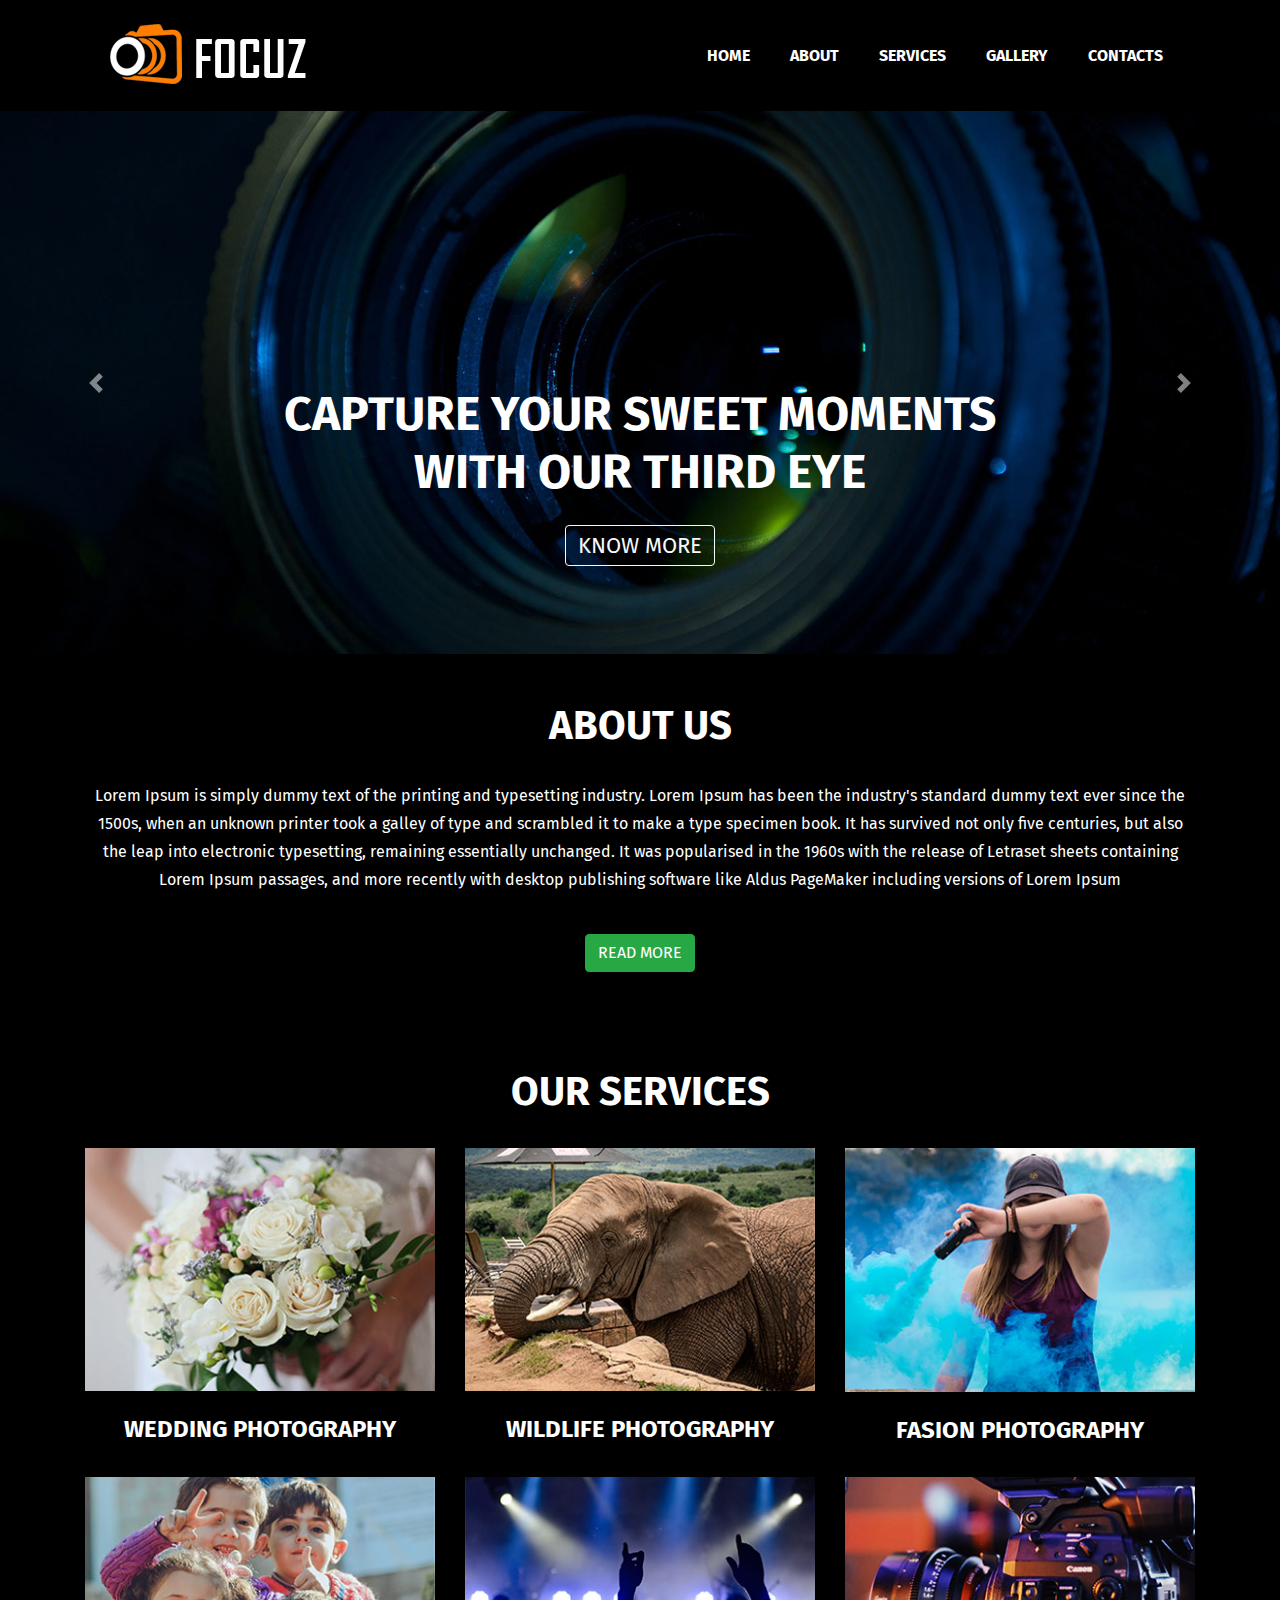
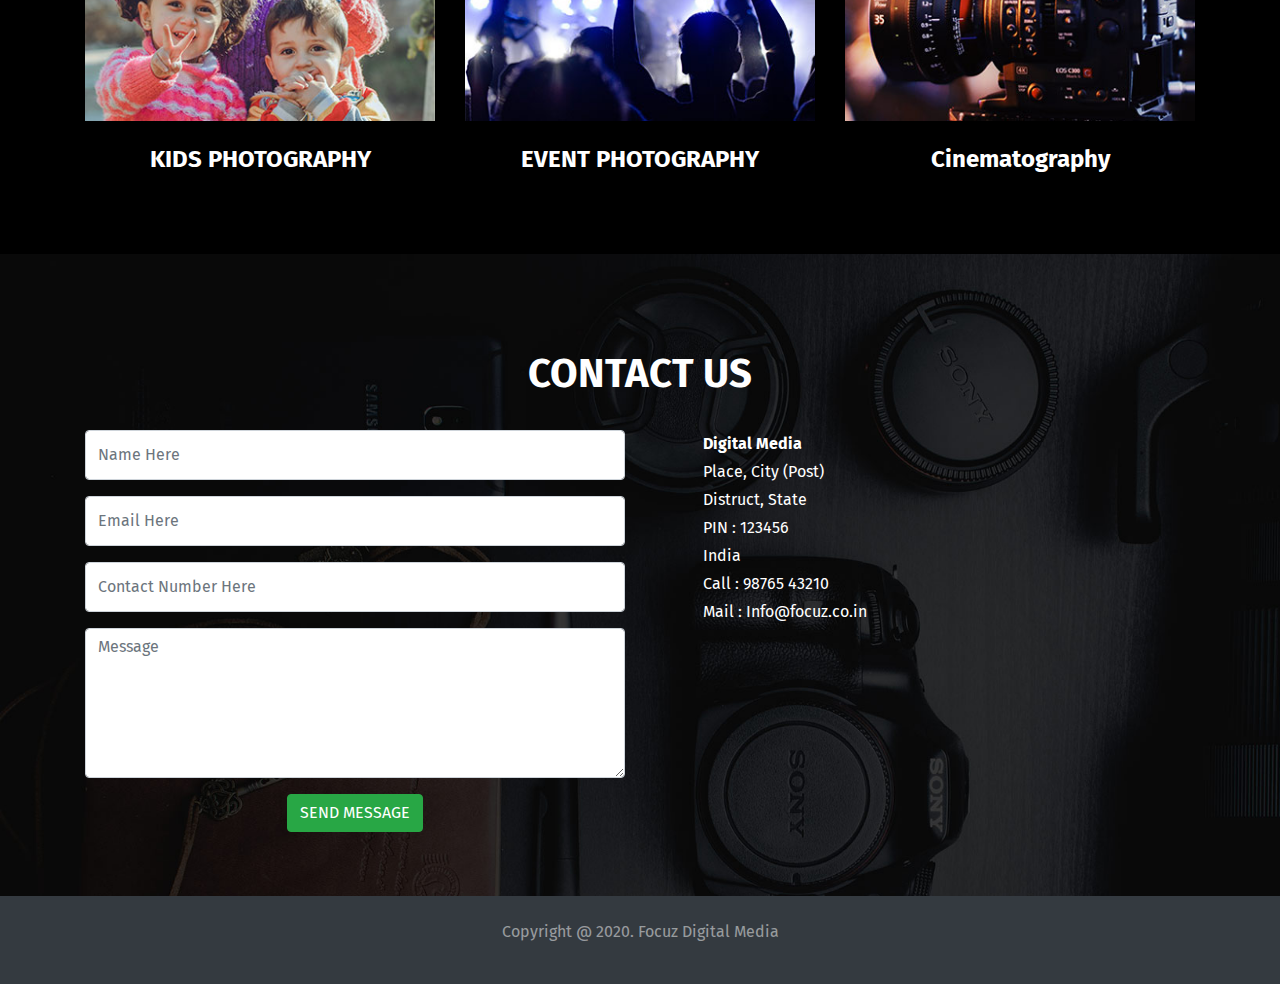
<file: index.html>
<!DOCTYPE html>
<html lang="en">
<head>
    <meta charset="UTF-8">
    <meta name="viewport" content="width=device-width, initial-scale=1.0">
    <title>Focuz</title>
    <link rel="stylesheet" href="css/bootstrap.min.css">
    <link rel="stylesheet" href="css/style.css">
    <link href="https://fonts.googleapis.com/css2?family=Fira+Sans:wght@100;200;300;400;500;600;700&display=swap" rel="stylesheet">
</head>
<body class="bg-black">
 <section class="header-section">
     <div class="container">
         <div class="row">
             <div class="col-lg-12">
                <nav class="navbar navbar-expand-lg navbar-dark">
                    <a class="navbar-brand" href="#"><img src="images/logo.png"></a>
                    <button class="navbar-toggler" type="button" data-toggle="collapse" data-target="#navbarTogglerDemo02" aria-controls="navbarTogglerDemo02" aria-expanded="false" aria-label="Toggle navigation">
                      <span class="navbar-toggler-icon"></span>
                    </button>
                  
                    <div class="collapse navbar-collapse" id="navbarTogglerDemo02">
                      <ul class="navbar-nav ml-auto mt-2 mt-lg-0">
                        <li class="nav-item pl-2 pr-2 active">
                          <a class="nav-link text-uppercase font-weight-bold" href="#">Home <span class="sr-only">(current)</span></a>
                        </li>
                        <li class="nav-item pl-3 pr-2">
                          <a class="nav-link text-uppercase text-white font-weight-bold" href="#">About</a>
                        </li>
                        <li class="nav-item pl-3 pr-2">
                            <a class="nav-link text-uppercase text-white font-weight-bold" href="#">Services</a>
                          </li>
                          <li class="nav-item pl-3 pr-2">
                            <a class="nav-link text-uppercase text-white font-weight-bold" href="#">Gallery</a>
                          </li>
                          <li class="nav-item pl-3 pr-2">
                            <a class="nav-link text-uppercase text-white font-weight-bold" href="#">Contacts</a>
                          </li>
                      </ul>
                    </div>
                  </nav>
             </div>
         </div>
     </div>
 </section>   

<section class="home-slider">
    <div id="focuzSlider" class="carousel slide" data-ride="carousel">
        <div class="carousel-inner">
          <div class="carousel-item active">
            <img src="images/header-image-1.jpg" class="d-block w-100" alt="...">
            <div class="carousel-caption d-none d-md-block">
              <h2 class="text-white font-weight-bold text-uppercase">Capture your Sweet Moments <br> with our third Eye</h2>
                <a href="#" class="btn btn-outline-light text-uppercase mt-3 mb-5">Know more</a>
            </div>
          </div>
          <div class="carousel-item">
            <img src="images/header-image-1.jpg" class="d-block w-100" alt="...">
            <div class="carousel-caption d-none d-md-block">
                <h2 class="text-white font-weight-bold text-uppercase">Capture your Sweet Moments <br> with our third Eye</h2>
                <a href="#" class="btn btn-outline-light text-uppercase mt-3 mb-5">Know more</a>
            </div>
          </div>
        </div>
        <a class="carousel-control-prev" href="#focuzSlider" role="button" data-slide="prev">
          <span class="carousel-control-prev-icon" aria-hidden="true"></span>
          <span class="sr-only">Previous</span>
        </a>
        <a class="carousel-control-next" href="#focuzSlider" role="button" data-slide="next">
          <span class="carousel-control-next-icon" aria-hidden="true"></span>
          <span class="sr-only">Next</span>
        </a>
      </div>
</section>

<section class="about-section pt-5 pb-5 text-center text-white">
    <div class="container">
        <div class="row">
            <div class="col-lg-12">
                <h3 class=" text-uppercase pb-4 font-weight-bold custom-font-h3">About us</h3>
                <p class="pb-4 font-weight-normal">Lorem Ipsum is simply dummy text of the printing and typesetting industry. Lorem Ipsum has been the industry's standard dummy text ever since the 1500s, when an unknown printer took a galley of type and scrambled it to make a type specimen book. It has survived not only five centuries, but also the leap into electronic typesetting, remaining essentially unchanged. It was popularised in the 1960s with the release of Letraset sheets containing Lorem Ipsum passages, and more recently with desktop publishing software like Aldus PageMaker including versions of Lorem Ipsum</p>
                <a href="#" class="btn btn-success text-uppercase">Read More</a>
            </div>
        </div>
    </div>
</section>

<section class="service-section pt-5 pb-5 text-center text-white">
  <div class="container">
    <div class="row">
      <div class="col-lg-12">
        <h3 class=" text-uppercase pb-4 font-weight-bold custom-font-h3">Our Services</h3>
      </div>
      <div class="col-lg-4 col-md-6">
        <div class="service-box">
          <img src="images/service-1.jpg" class="img-fluid">
          <h4 class="font-weight-bold pt-4 pb-4">WEDDING PHOTOGRAPHY</h4>
        </div>
      </div>
      <div class="col-lg-4 col-md-6">
        <div class="service-box">
          <img src="images/service-image-2.jpg" class="img-fluid">
          <h4 class="font-weight-bold pt-4 pb-4">WILDLIFE PHOTOGRAPHY</h4>
        </div>        
      </div>
      <div class="col-lg-4 col-md-6">
        <div class="service-box">
          <img src="images/service-image-3.jpg" class="img-fluid">
          <h4 class="font-weight-bold pt-4 pb-4">FASION PHOTOGRAPHY</h4>
        </div>        
      </div>


      <div class="col-lg-4 col-md-6">
        <div class="service-box">
          <img src="images/service-image-4.jpg" class="img-fluid">
          <h4 class="font-weight-bold pt-4 pb-4">KIDS PHOTOGRAPHY</h4>
        </div>
      </div>
      <div class="col-lg-4 col-md-6">
        <div class="service-box">
          <img src="images/service-image-5.jpg" class="img-fluid">
          <h4 class="font-weight-bold pt-4 pb-4">EVENT PHOTOGRAPHY</h4>
        </div>        
      </div>
      <div class="col-lg-4 col-md-6">
        <div class="service-box">
          <img src="images/service-image-6.jpg" class="img-fluid">
          <h4 class="font-weight-bold pt-4 pb-4">Cinematography</h4>
        </div>        
      </div>

    </div>
  </div>
</section>

<section class="contact-section pt-5 pb-5">
  <div class="container">
    <div class="row">
        <div class="col-lg-12">
          <h3 class=" text-uppercase pb-4 font-weight-bold custom-font-h3 text-center text-white pt-5">Contact Us</h3>
        </div>
        <div class="col-lg-6 col-md-8">
            <div class="contact-box">
              <form>
                <div class="form-group">
                  <input type="text" class="form-control" placeholder="Name Here" name="name">
                </div>
                <div class="form-group">
                  <input type="email" class="form-control" placeholder="Email Here" name="mail">
                </div>
                <div class="form-group">
                  <input type="number" class="form-control" placeholder="Contact Number Here" name="contact">
                </div>
                <div class="form-group">
                  <textarea class="form-control" placeholder="Message" name="message"></textarea>
                </div>
                <div class="form-group text-center">
                  <button class="text-uppercase btn btn-success" type="submit">Send message</button>
                </div>
              </form>
            </div>
        </div>
        <div class="col-lg-6 col-md-4">
          <div class="address-box text-white text-center text-md-left pl-lg-5">
            <p><strong>Digital Media</strong><br>
            Place, City (Post)<br>
            Distruct, State<br>
            PIN : 123456<br>
            India<br>
            Call : <a class="text-white text-decoration-none" href="tel:9876543210">98765 43210</a><br>
            Mail : <a class="text-white text-decoration-none" href="mailto:info@focuz.co.in">Info@focuz.co.in</a></p>
          </div>
        </div>
    </div>
  </div>
</section>
<footer class="bg-dark pt-4 pb-4 text-center">
  <p class="text-white-50">Copyright @ 2020.  Focuz Digital Media</p>
</footer>



<script src="js/jquery.min.js"></script>
<script src="js/bootstrap.min.js"></script>
</body>
</html>
</file>
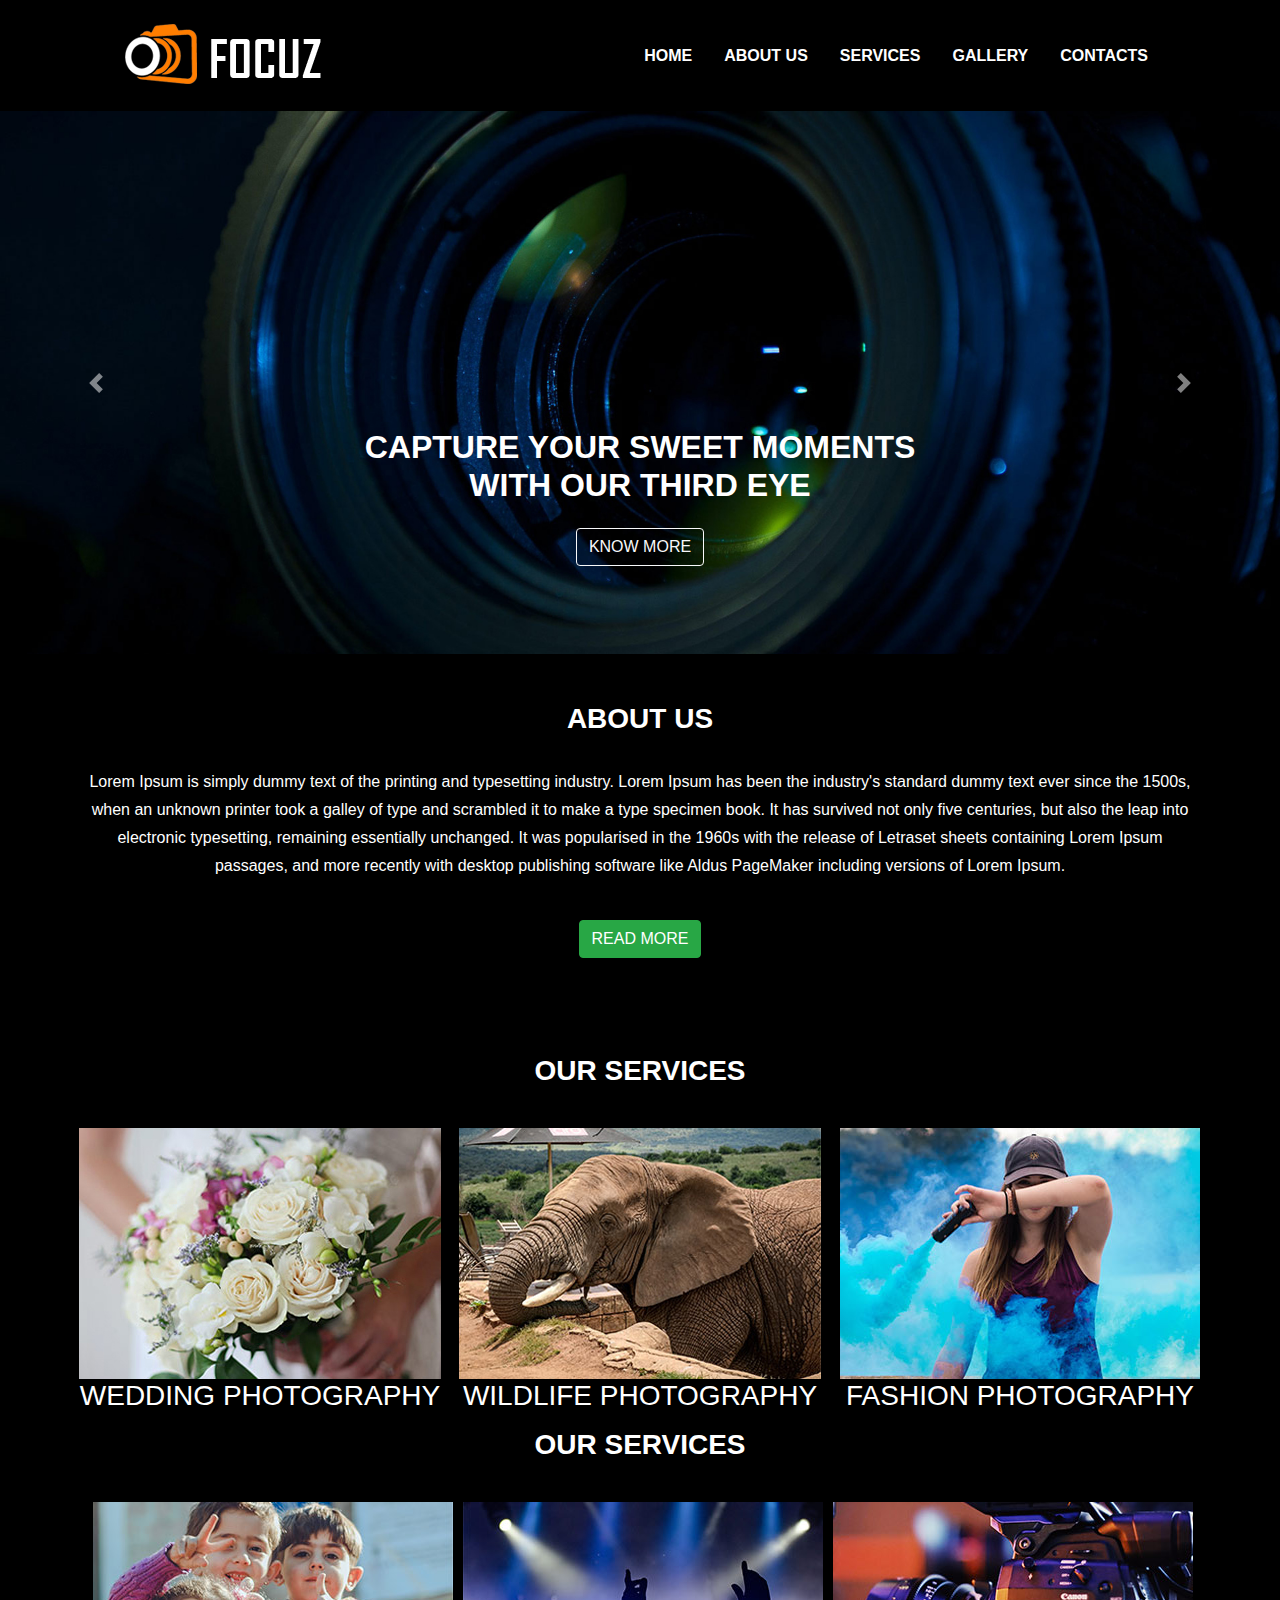
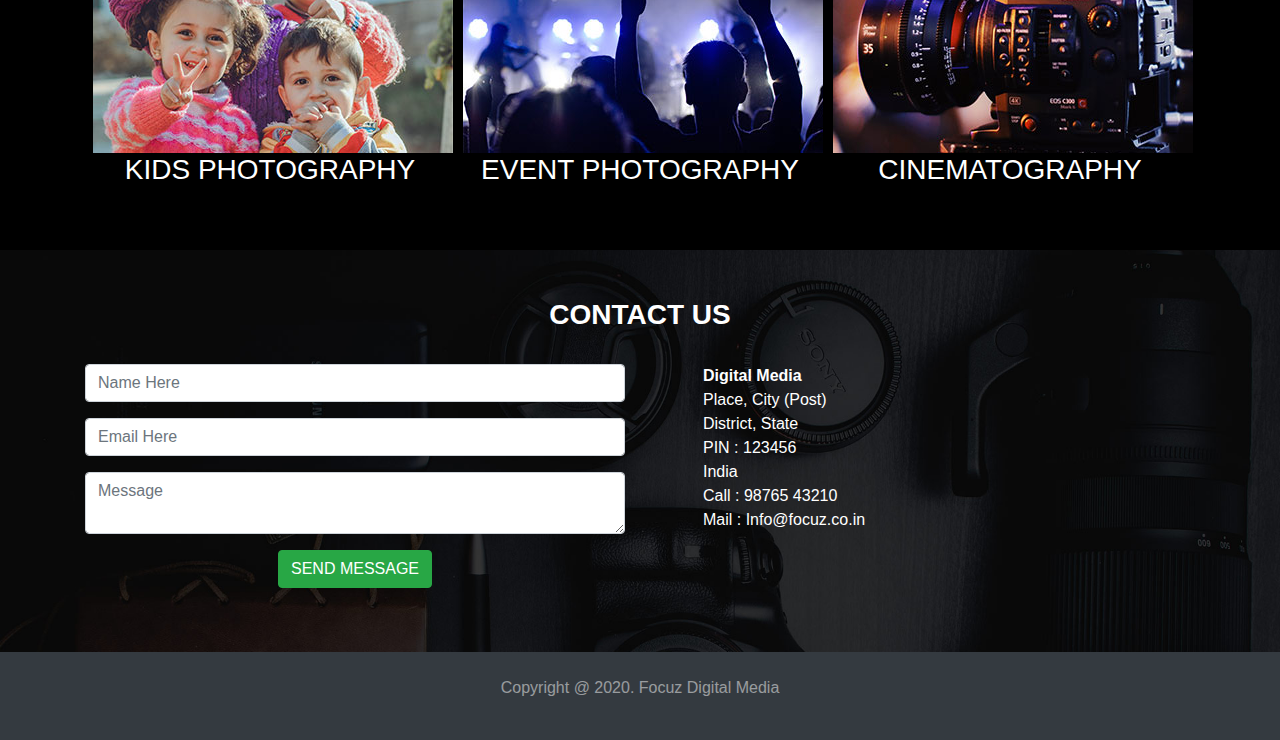
<file: ind.html>
<!DOCTYPE html>
<html lang="en">
  <head>
    <meta charset="UTF-8" />
    <meta http-equiv="X-UA-Compatible" content="IE=edge" />
    <meta name="viewport" content="width=device-width, initial-scale=1.0" />
    <title>Document</title>
    <link rel="stylesheet" href="./css/bootstrap.min.css" />
    <link rel="stylesheet" href="./css/styles.css" />
  </head>
  <body class="bg-black">
    <section class="header-section">
      <div class="container">
        <div class="row">
          <div class="col-lg-12">
            <nav class="navbar navbar-expand-lg navbar-dark">
              <div class="container-fluid">
                <a class="navbar-brand" href="#"
                  ><img src="images/logo.png"
                /></a>
                <button
                  class="navbar-toggler"
                  type="button"
                  data-bs-toggle="collapse"
                  data-bs-target="#navbarTogglerDemo02"
                  aria-controls="navbarTogglerDemo02"
                  aria-expanded="false"
                  aria-label="Toggle navigation"
                >
                  <span class="navbar-toggler-icon"></span>
                </button>
                <div class="collapse navbar-collapse" id="navbarTogglerDemo02">
                  <ul class="navbar-nav ml-auto mb-2 mb-lg-0">
                    <li class="nav-item text-uppercase">
                      <a
                        class="nav-link text-white pl-3 pr-3 font-weight-bold"
                        aria-current="page"
                        href="#"
                        >Home</a
                      >
                    </li>
                    <li class="nav-item text-uppercase">
                      <a
                        class="nav-link text-white pl-3 pr-3 font-weight-bold"
                        href="#"
                        >About us</a
                      >
                    </li>
                    <li class="nav-item text-uppercase">
                      <a
                        class="nav-link text-white pl-3 pr-3 font-weight-bold"
                        href="#"
                        >Services</a
                      >
                    </li>
                    <li class="nav-item text-uppercase">
                      <a
                        class="nav-link text-white pl-3 pr-3 font-weight-bold"
                        href="#"
                        >Gallery</a
                      >
                    </li>
                    <li class="nav-item text-uppercase text-white">
                      <a
                        class="nav-link text-white pl-3 pr-3 font-weight-bold"
                        href="#"
                        >Contacts</a
                      >
                    </li>
                  </ul>
                </div>
              </div>
            </nav>
          </div>
        </div>
      </div>
    </section>
    <section class="home-slider">
      <div id="focuzSlider" class="carousel slide" data-bs-ride="carousel">
        <div class="carousel-inner">
          <div class="carousel-item active">
            <img
              src="images/header-image-1.jpg"
              class="d-block w-100"
              alt="..."
            />
            <div class="carousel-caption d-none d-md-block">
              <h2 class="text-uppercase font-weight-bold">
                Capture your Sweet Moments <br />
                with our third Eye
              </h2>
              <a href="#" class="btn btn-outline-light mt-3 mb-5 text-uppercase"
                >Know more</a
              >
            </div>
          </div>
          <div class="carousel-item">
            <img
              src="images/header-image-1.jpg"
              class="d-block w-100"
              alt="..."
            />
            <div class="carousel-caption d-none d-md-block">
              <h2 class="text-uppercase font-weight-bold">
                Capture your Sweet Moments <br />
                with our third Eye
              </h2>
              <a href="#" class="btn btn-outline-light mt-3 mb-5 text-uppercase"
                >Know more</a
              >
            </div>
          </div>
        </div>
        <a
          class="carousel-control-prev"
          role="button"
          href="#focuzSlider"
          data-slide="prev"
        >
          <span class="carousel-control-prev-icon" aria-hidden="true"></span>
        </a>
        <a
          class="carousel-control-next"
          role="button"
          href="#focuzSlider"
          data-slide="next"
        >
          <span class="carousel-control-next-icon" aria-hidden="true"></span>
        </a>
      </div>
    </section>
    <section class="about-section pt-5 pb-5 text-center text-white">
      <div class="container">
        <div class="row">
          <div class="col-lg-12">
            <h3 class="text-uppercase pb-4 font-weight-bold">About us</h3>
            <p class="pb-4 font-weight-normal">
              Lorem Ipsum is simply dummy text of the printing and typesetting
              industry. Lorem Ipsum has been the industry's standard dummy text
              ever since the 1500s, when an unknown printer took a galley of
              type and scrambled it to make a type specimen book. It has
              survived not only five centuries, but also the leap into
              electronic typesetting, remaining essentially unchanged. It was
              popularised in the 1960s with the release of Letraset sheets
              containing Lorem Ipsum passages, and more recently with desktop
              publishing software like Aldus PageMaker including versions of
              Lorem Ipsum.
            </p>
            <a href="#" class="btn btn btn-success text-uppercase">read more</a>
          </div>
        </div>
      </div>
    </section>
    <section class="service-section pt-5 pb-5 text-center text-white">
      <div class="container">
        <div class="row">
          <div class="col-lg-12">
            <h3 class="text-uppercase pb-4 font-weight-bold">Our Services</h3>
          </div>
          <div class="col-lg-4 pl-2 pr-2 pt-2 pb-2">
            <div class="service-box">
              <img src="images/service-1.jpg">
              <h3 class="text-uppercase">Wedding photography</h3>
            </div>
        </div>
        <div class="col-lg-4 pl-2 pr-2 pt-2 pb-2">
          <div class="service-box">
            <img src="images/service-image-2.jpg">
            <h3 class="text-uppercase">Wildlife photography</h3>
          </div>
      </div>
      <div class="col-lg-4 pl-2 pr-2 pt-2 pb-2">
        <div class="service-box">
          <img src="images/service-image-3.jpg">
          <h3 class="text-uppercase">fashion photography</h3>
        </div>
     </div>
    </div>

    <div class="container">
      <div class="row">
        <div class="col-lg-12">
          <h3 class="text-uppercase pb-4 font-weight-bold">Our Services</h3>
        </div>
        <div class="col-lg-4 pl-2 pr-2 pt-2 pb-2">
          <div class="service-box">
            <img src="images/service-image-4.jpg">
            <h3 class="text-uppercase">kids photography</h3>
          </div>
      </div>
      <div class="col-lg-4 pl-2 pr-2 pt-2 pb-2">
        <div class="service-box">
          <img src="images/service-image-5.jpg">
          <h3 class="text-uppercase">event photography</h3>
        </div>
    </div>
    <div class="col-lg-4 pl-2 pr-2 pt-2 pb-2">
      <div class="service-box">
        <img src="images/service-image-6.jpg">
        <h3 class="text-uppercase">Cinematography</h3>
      </div>
   </div>
  </div>
    </section>
    <section class="contact-section pt-5 pb-5 text-center text-white">
      <div class="container">
        <div class="row">
          <div class="col-lg-12">
            <h3 class="text-uppercase pb-4 font-weight-bold">contact us</h3>
          </div>
          <div class="col-lg-6">
           <div class="contact-box">
             <form method="post" action="https://formspree.io/f/xayavbpe">
               <div class="form-group">
                 <input type="text" placeholder="Name Here" class="form-control" name="_name">
               </div>
               <div class="form-group">
                <input type="text" placeholder="Email Here" class="form-control" name="_replyto">
              </div>
              
              <div class="form-group">
                <textarea placeholder="Message" class="form-control" name="_message"></textarea>
              </div>
              <div class="form-group text-center">
                <button class="text-uppercase btn btn-success" type="submit">Send message</button>
              </div>
             </form>
           </div>
          </div>
          <div class="col-lg-6 col-md-4">
            <div class="address-box text-white text-center text-md-left pl-lg-5">
              <p><strong>Digital Media</strong><br>
              Place, City (Post)<br>
              District, State<br>
              PIN : 123456<br>
              India<br>
              Call : <a class="text-white text-decoration-none" href="tel:9876543210">98765 43210</a><br>
              Mail : <a class="text-white text-decoration-none" href="mailto:info@focuz.co.in">Info@focuz.co.in</a></p>
            </div>
          </div>
        </div>
      </div>
    </section>
    <footer class="bg-dark pt-4 pb-4 text-center">
      <p class="text-white-50">Copyright @ 2020.  Focuz Digital Media</p>
    </footer>
    <script src="js/jquery.min.js"></script>
    <script src="js/bootstrap.min.js"></script>
    <!--Start of Tawk.to Script-->
<script type="text/javascript">
  var Tawk_API=Tawk_API||{}, Tawk_LoadStart=new Date();
  (function(){
  var s1=document.createElement("script"),s0=document.getElementsByTagName("script")[0];
  s1.async=true;
  s1.src='https://embed.tawk.to/6148087dd326717cb6824e9a/1fg0m2bav';
  s1.charset='UTF-8';
  s1.setAttribute('crossorigin','*');
  s0.parentNode.insertBefore(s1,s0);
  })();
  </script>
  <!--End of Tawk.to Script-->
  </body>
</html>
</file>
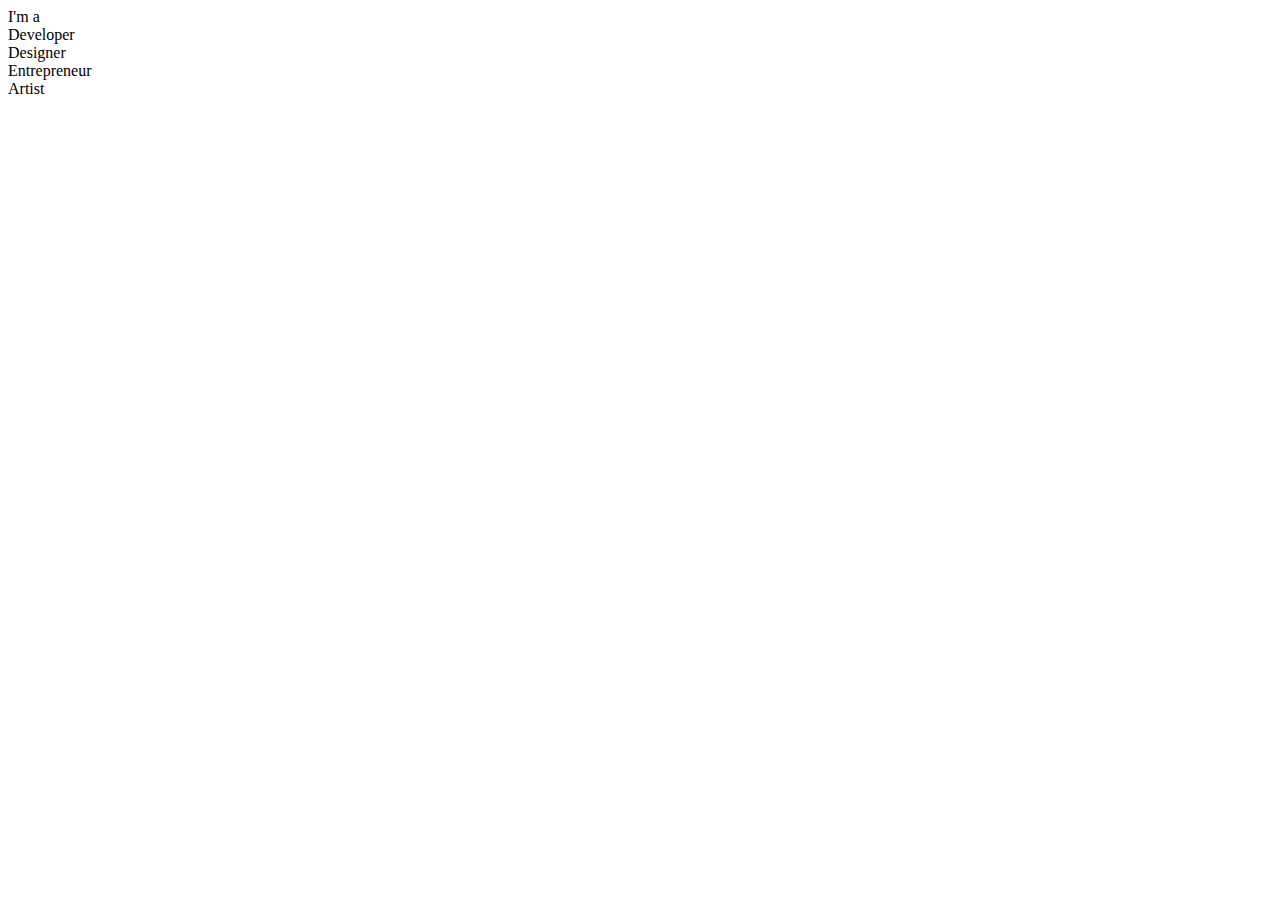
<file: sample/sample.html>
<!DOCTYPE html>
<html lang="en">
  <head>
    <meta charset="UTF-8" />
    <meta http-equiv="X-UA-Compatible" content="IE=edge" />
    <meta name="viewport" content="width=device-width, initial-scale=1.0" />
    <title>Document</title>
  </head>
  <body>
    <div class="frame">
      <div class="center">
        <div class="carousel">
          <div class="pre">I'm a</div>
          <div class="change_outer">
            <div class="change_inner">
              <div class="element">Developer</div>
              <div class="element">Designer</div>
              <div class="element">Entrepreneur</div>
              <div class="element">Artist</div>
            </div>
          </div>
        </div>
      </div>
    </div>

    <!--Start of Tawk.to Script-->
    <script type="text/javascript">
      var Tawk_API = Tawk_API || {},
        Tawk_LoadStart = new Date();
      (function () {
        var s1 = document.createElement("script"),
          s0 = document.getElementsByTagName("script")[0];
        s1.async = true;
        s1.src = "https://embed.tawk.to/61480b1425797d7a89ffcbc6/1fg0mmj6a";
        s1.charset = "UTF-8";
        s1.setAttribute("crossorigin", "*");
        s0.parentNode.insertBefore(s1, s0);
        alert("hai");
      })();
    </script>
    <!--End of Tawk.to Script-->
  </body>
</html>
</file>
<file: css/style.css>
body{font-family: 'Fira Sans', sans-serif;}
.bg-black{background-color: black;}
.custom-font-h3{font-size: 40px;}
.home-slider h2{ font-size: 48px; line-height: normal;}
.home-slider .btn-outline-light{font-size: 22px; line-height: normal;}
.about-section p{ font-size: 16px; line-height: 28px;}
.service-box h4{font-size: 24px;}
.contact-section{background-image: url(../images/footer-bk.jpg); background-size: cover; background-repeat: no-repeat; }
.contact-box .form-control{ height:50px;}
.contact-box textarea.form-control{ height:150px;}
.address-box p{ font-size: 16px; line-height: 28px;}

@media(max-width:991px){
    #focuzSlider .carousel-caption h2 {
        font-size: 36px;
    }
}
@media(max-width:767px){
    .header-section .navbar-brand img {
        width: 200px;
    }
}
</file>
<file: css/styles.css>
.bg-black {
  background-color: black;
}
.about-section p {
  font-size: 16px;
  line-height: 28px;
}
.contact-section {
  background-image: url(../images/footer-bk.jpg);
  background-size: cover;
  background-repeat: no-repeat;
}
</file>
